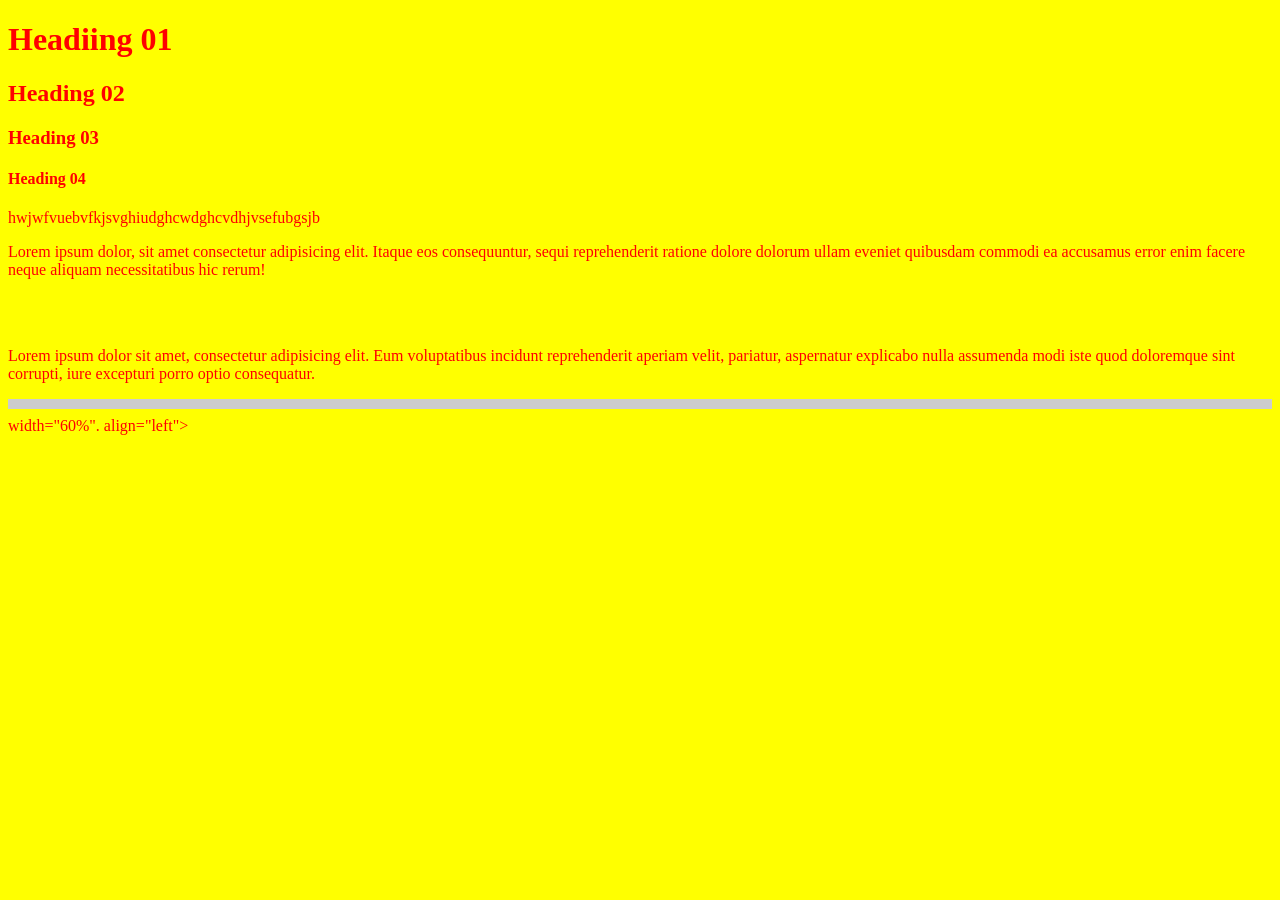
<file: index.html>
<!DOCTYPE html>
<html lang="en">
<head>
    <meta charset="UTF-8">
    <meta name="viewport" content="width=device-width, initial-scale=1.0">
    <title>Document</title>
</head>
<body bgcolor="yellow" text="red">
    <!--HTML Elements-->
    <!--HTML Headiings-->
    <h1>Headiing 01</h1>
    <h2>Heading 02</h2>
    <h3>Heading 03</h3>
    <h4>Heading 04</h4>
    <!--HTML Paragraph-->
    <p></p>hwjwfvuebvfkjsvghiudghcwdghcvdhjvsefubgsjb
    <p>Lorem ipsum dolor, sit amet consectetur adipisicing elit. Itaque eos consequuntur, sequi reprehenderit ratione dolore dolorum ullam eveniet quibusdam commodi ea accusamus error enim facere neque aliquam necessitatibus hic rerum!</p>
    <!--break tag-->
    <br/>
    <br>
    <p>Lorem ipsum dolor sit amet, consectetur adipisicing elit. Eum voluptatibus incidunt reprehenderit aperiam velit, pariatur, aspernatur explicabo nulla assumenda modi iste quod doloremque sint corrupti, iure excepturi porro optio consequatur.</p>
    <!--HTML Horizontal Rule-->
    <hr color="#cccccc" size="10px" >
    width="60%". align="left">
</body>
</html>
</file>
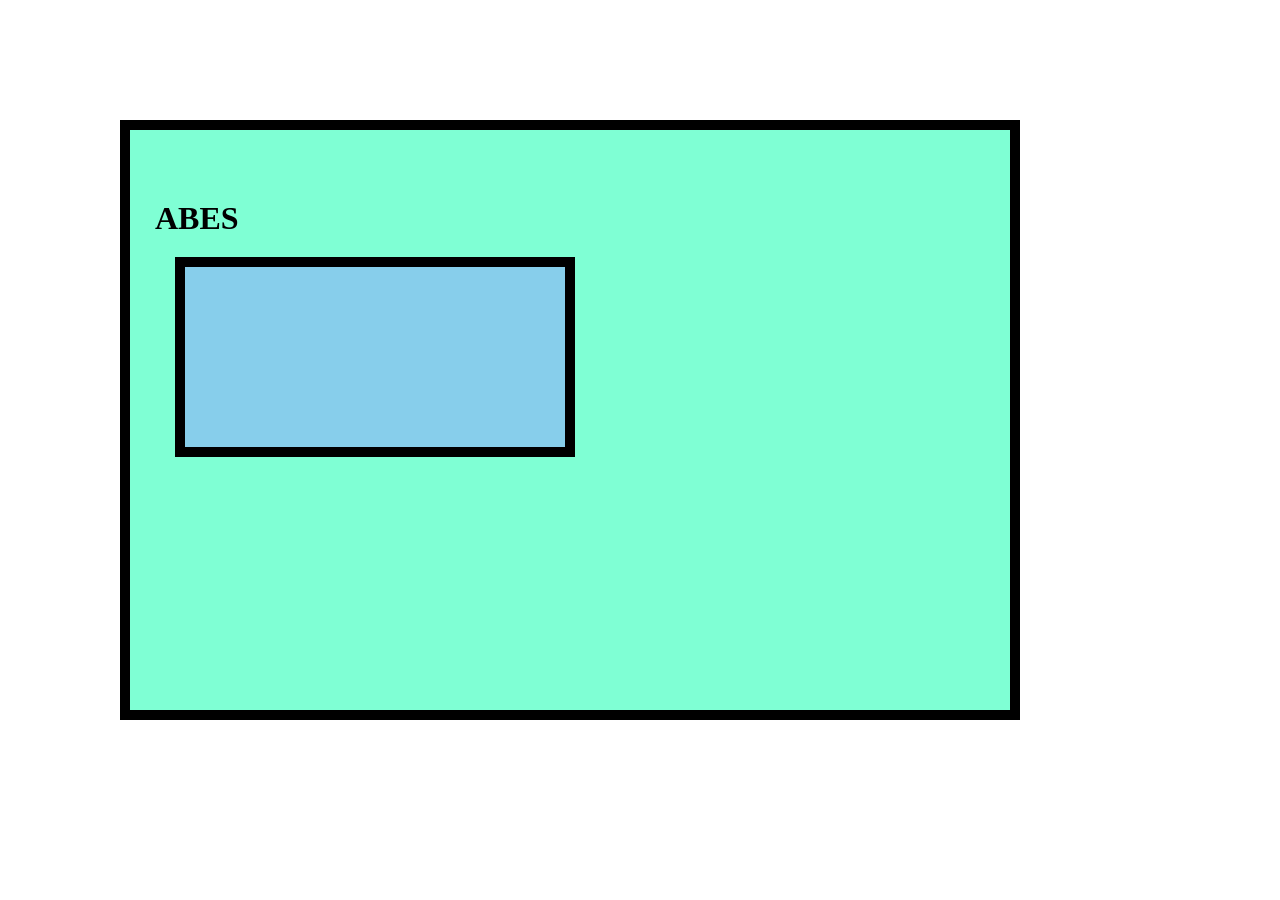
<file: assigemnt.html>
<!DOCTYPE html>
<html lang="en">
<head>
    <meta charset="UTF-8">
    <meta name="viewport" content="width=device-width, initial-scale=1.0">
    <title>CSS Box Model</title>
<style>
     body{
        margin: 30px;
        padding: 60px;
    }
    html, {
        margin: 70px;
        padding: 60px;
        box-sizing:
    }
    #aa{
        width: 900px;
        height: 600px;
        background-color: aquamarine;
        padding: 70px 60px 50px 25px;
        border: 10px solid #000;
        margin: 20px;
    }
    body{
        margin: 50px;
        padding: 50px;
    }
    html, *{
        margin: 0px;
        padding: 0px;
        box-sizing:border-box;
    }
    div{
        width: 400px;
        height: 200px;
        background-color: skyblue;
        padding: 20px 30px 10px 25px;
        border: 10px solid #000;
        margin: 20px;
    }
    </style>
    </head>
<body>
    <div id="aa">
        <h1>ABES</h1>
        <p>
        </p>
        <div>
        
</body>
</html>
</file>
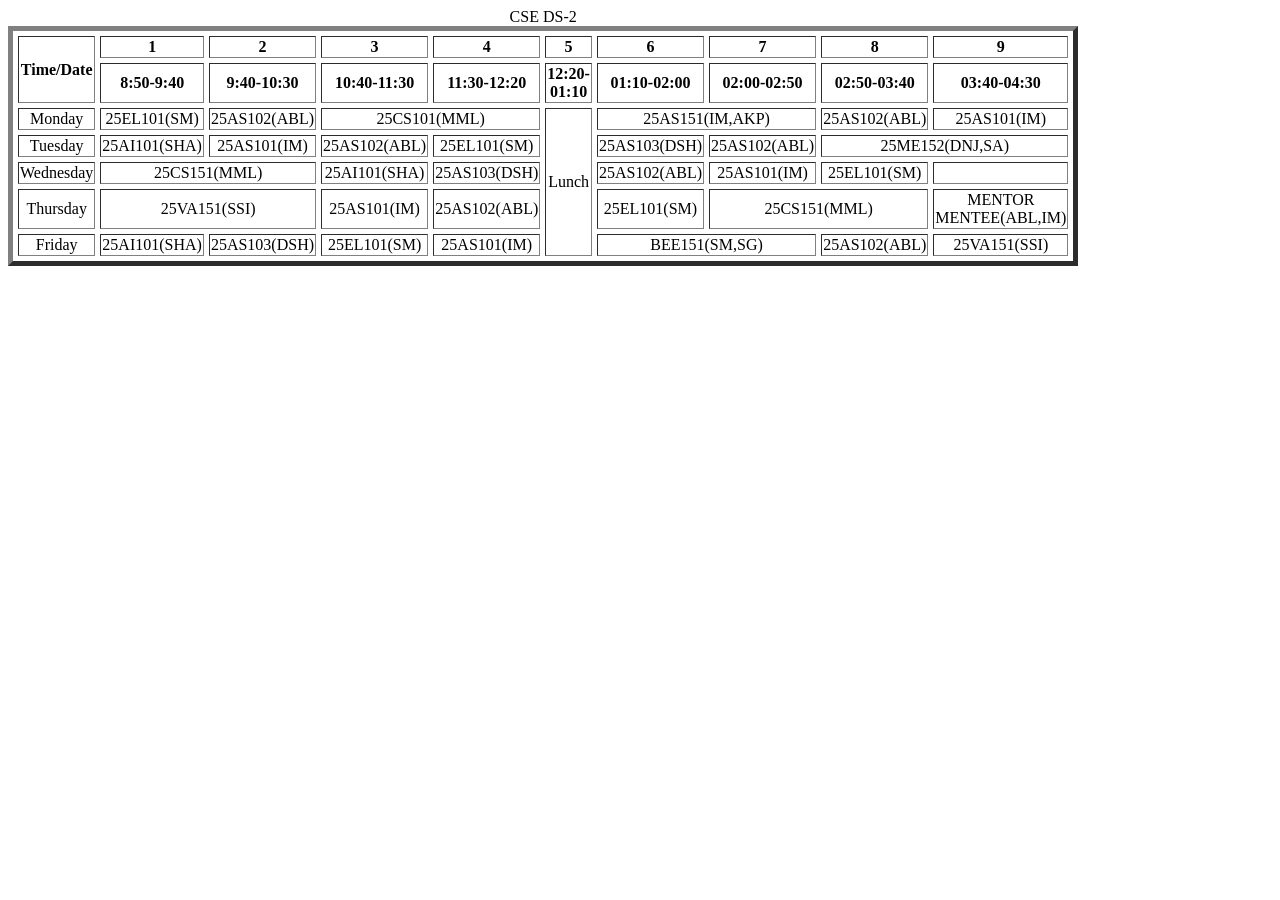
<file: assigmentexp1.html>
<html>
<head>
<title>Timetable</title>
</head>
<body>
<table border="5" width="80%" cellpading="5" cellspacing="5">
<caption align="center">CSE DS-2</caption>
<tr>
<th align="center" rowspan="2"><b>Time/Date</b></th>
<th align="center">1</th>
<th align="center">2</th>
<th align="center">3</th>
<th align="center">4</th>
<th align="center">5</th>
<th align="center">6</th>
<th align="center">7</th>
<th align="center">8</th>
<th align="center">9</th>
</tr>
 
 
<tr>
<!-- <th align="center">Day</th> -->
<th align="center">8:50-9:40</th>
<th align="center">9:40-10:30</th>
<th align="center">10:40-11:30</th>
<th align="center">11:30-12:20</th>
<th align="center">12:20-01:10</th>
<th align="center">01:10-02:00</th>
<th align="center">02:00-02:50</th>
<th align="center">02:50-03:40</th>
<th align="center">03:40-04:30</th>
</tr>
 
 
<tr>
<td align="center">Monday</td>
<td align="center">25EL101(SM)</td>
<td align="center">25AS102(ABL)</td>
<td align="center" colspan="2">25CS101(MML)</td>
<!-- <td align="center">25CS101(MML)</td> -->
<td align="center" rowspan="5">Lunch</td>
<td align="center" colspan="2">25AS151(IM,AKP)</td>
<!-- <td align="center">25AS151(IM,AKP)</td> -->
<td align="center">25AS102(ABL)</td>
<td align="center">25AS101(IM)</td>
</tr>
 
 
<tr>
<td align="center">Tuesday</td>
<td align="center">25AI101(SHA)</td>
<td align="center">25AS101(IM)</td>
<td align="center">25AS102(ABL)</td>
<td align="center">25EL101(SM)</td>
<!-- <td align="center">Lunch</td> -->
<td align="center">25AS103(DSH)</td>
<td align="center">25AS102(ABL)</td>
<td align="center" colspan="2">25ME152(DNJ,SA)</td>
<!-- <td align="center">25ME152(DNJ,SA)</td> -->
</tr>
 
 
<tr>
<td align="center">Wednesday</td>
<td align="center" colspan="2">25CS151(MML)</td>
<!-- <td align="center">25CS151(MML)</td> -->
<td align="center">25AI101(SHA)</td>
<td align="center">25AS103(DSH)</td>
<!-- <td align="center">Lunch</td> -->
<td align="center">25AS102(ABL)</td>
<td align="center">25AS101(IM)</td>
<td align="center">25EL101(SM)</td>
<td align="center"> </td>
</tr>
 
 
<tr>
<td align="center">Thursday</td>
<td align="center" colspan="2">25VA151(SSI)</td>
<!-- <td align="center">25VA151(SSI)</td> -->
<td align="center">25AS101(IM)</td>
<td align="center">25AS102(ABL)</td>
<!-- <td align="center">Lunch</td> -->
<td align="center">25EL101(SM)</td>
<td align="center" colspan="2">25CS151(MML)</td>
<!-- <td align="center">25CS151(MML)</td> -->
<td align="center">MENTOR MENTEE(ABL,IM)</td>
</tr>
 
 
<tr>
<td align="center">Friday</td>
<td align="center">25AI101(SHA)</td>
<td align="center">25AS103(DSH)</td>
<td align="center">25EL101(SM)</td>
<td align="center">25AS101(IM)</td>
<!-- <td align="center">Lunch</td> -->
<td align="center" colspan="2">BEE151(SM,SG)</td>
<!-- <td align="center">BEE151(SM,SG)</td> -->
<td align="center">25AS102(ABL)</td>
<td align="center">25VA151(SSI)</td>
</tr>
</table>
</body>
</html>
</file>
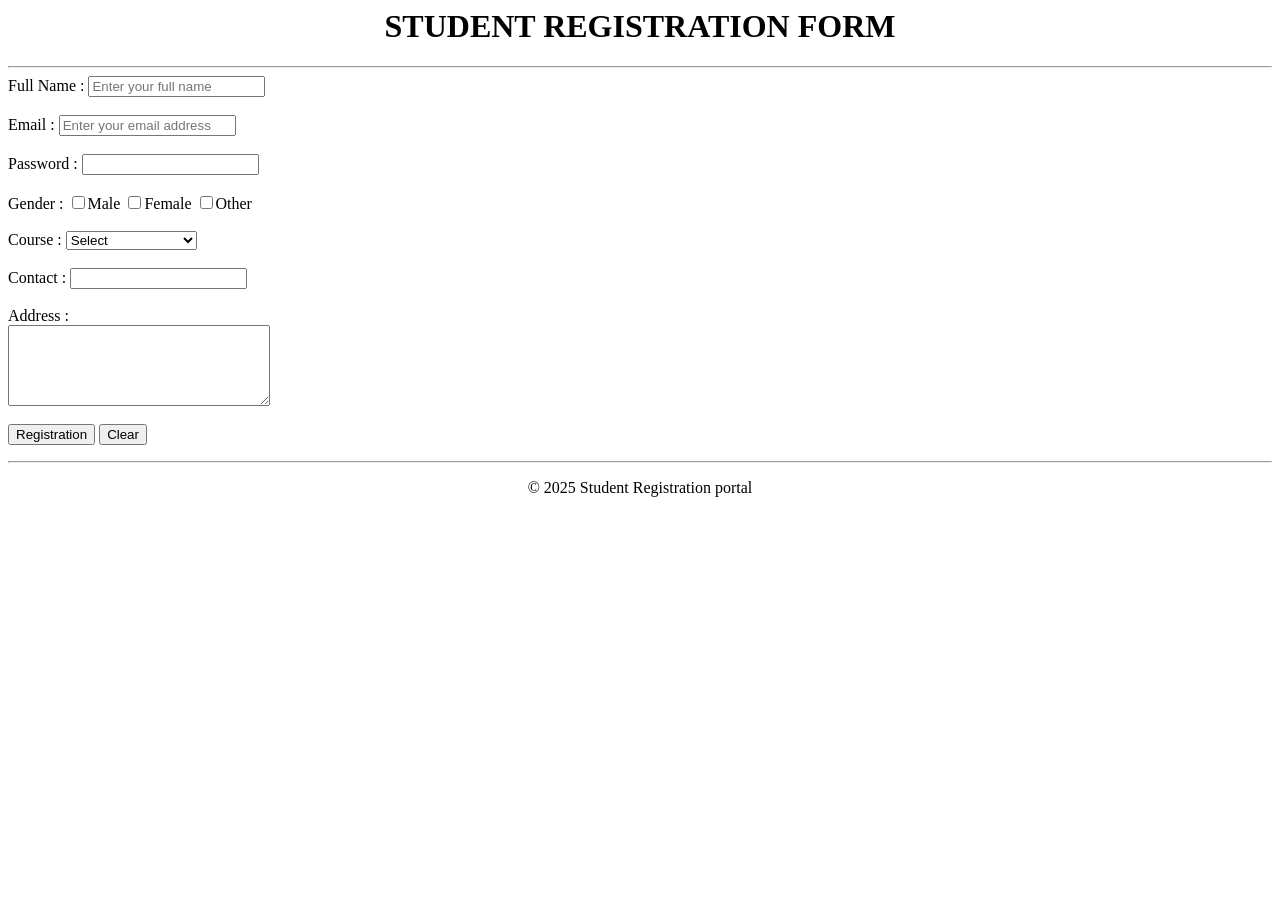
<file: assigmentexp3.html>
<html>
<head>
<title>
STUDENT REGISTRATION FORM
</title>
</head>
<body>
<h1 align="center"><b>STUDENT REGISTRATION FORM</b></h1>
<hr>
<form>
<label for="">Full Name :</label>
<input type="text" placeholder="Enter your full name">
<br><br>
<label for="">Email :</label>
<input type="email" placeholder="Enter your email address">
<br><br>
<label for="">Password :</label>
<input type="password">
<br><br>
<label for="">Gender :</label>
<input type="checkbox" >Male
<input type="checkbox" >Female
<input type="checkbox" >Other
<br><br>
<label for="">Course :</label>
<Select name="" id="">
<option value="Select">Select</option>
<option value="Btech cse">Btech CSE</option>
<option value="Btech cse ds">Btech CSE(DS)</option>
<option value="Btech cse (ai ml)">Btech CSE(AI ML)</option>
<option value="Btech ece">Btech ECE</option>
<option value="Btech elce">Btech ELCE</option>
</Select>
<br><br>
<label for="">Contact :</label>
<input type="tel" minlength="10" maxlength="10">
<br><br>
<label for="">Address :</label>
<br>
<textarea type="text" rows="5" cols="30"></textarea>
<br><br>
<input type="submit" value="Registration">
<input type="reset" value="Clear">
</form>
<hr>
<p align="center">&copy; 2025 Student Registration portal</p>
</body>
</html>
</file>
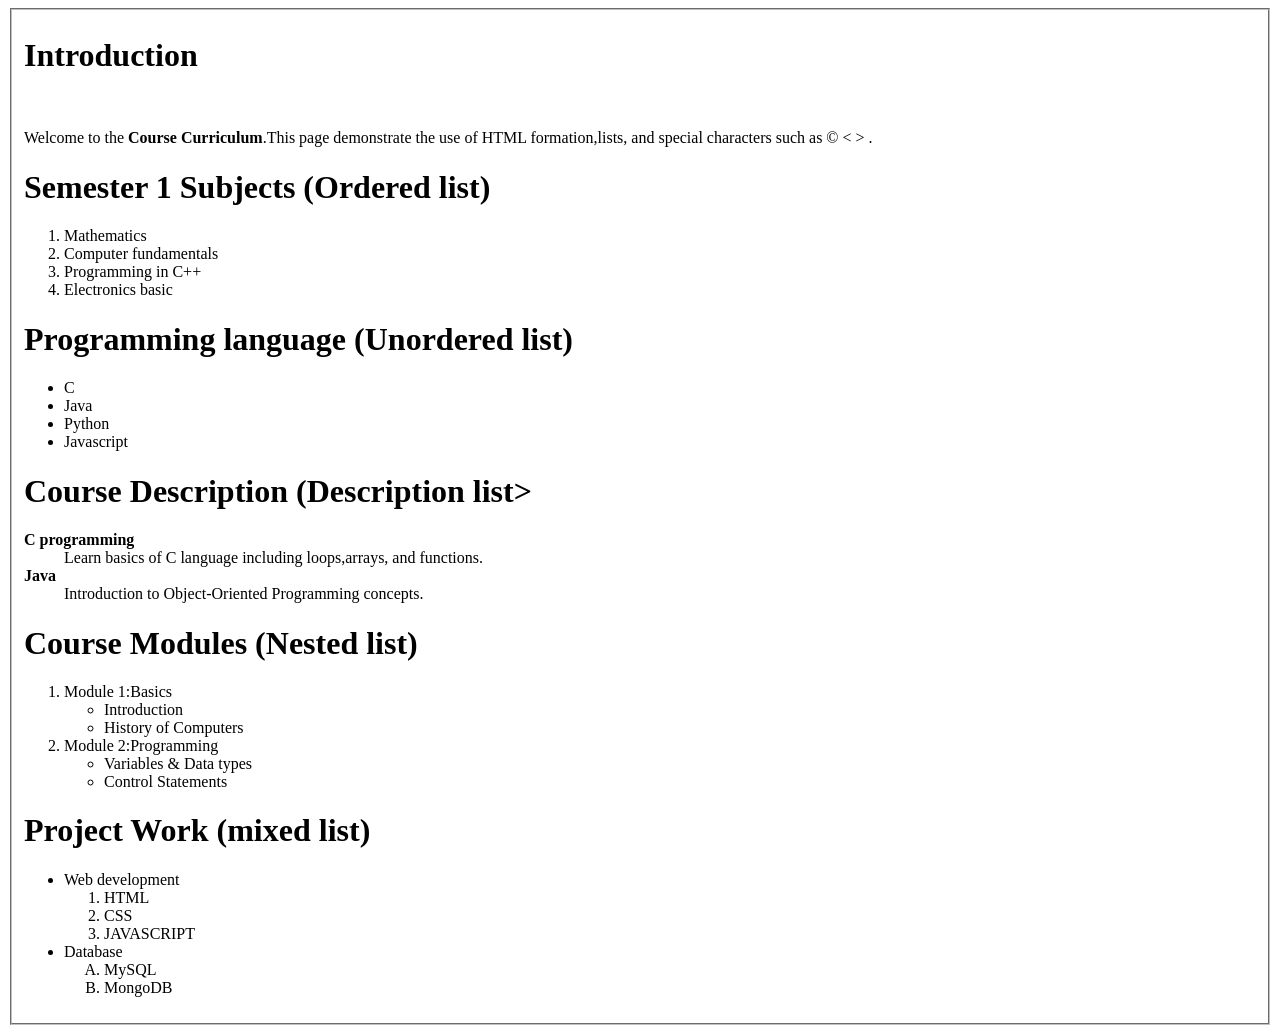
<file: assigmentexp4.html>
<html>
<head>
<title>Course_curriculum</title>
</head>
<body>
<fieldset>
<h1><b>Introduction</b></h1>
<br>
<p>Welcome to the <b>Course Curriculum</b>.This page demonstrate the use of HTML formation,lists, and special characters such as &copy; &lt; &gt; .</p>
<h1><b>Semester 1 Subjects (Ordered list)</b></h1>
<ol>
<li>Mathematics</li>
<li>Computer fundamentals</li>
<li>Programming in C++</li>
<li>Electronics basic</li>
</ol>
<h1><b>Programming language (Unordered list)</b></h1>
<ul>
<li>C</li>
<li>Java</li>
<li>Python</li>
<li>Javascript</li>
</ul>
<h1><b>Course Description (Description list></b></h1>
<dl>
<dt><b>C programming</b></dt>
<dd>Learn basics of C language including loops,arrays, and functions.</dd>
 
<dt><b>Java</b></dt>
<dd>Introduction to Object-Oriented Programming concepts.</dd>
</dl>
<h1><b>Course Modules (Nested list)</b></h1>
<ol>
<li>Module 1:Basics
<ul type="circle">
<li>Introduction</li>
<li>History of Computers</li>
</ul>
</li>
<li>Module 2:Programming
<ul type="circle">
<li>Variables & Data types</li>
<li>Control Statements</li>
</ul>
</li>
</ol>
<h1><b>Project Work (mixed list)</b></h1>
<ul>
<li>Web development
<ol type="1">
<li>HTML</li>
<li>CSS</li>
<li>JAVASCRIPT</li>
</ol>
</li>
<li>Database
<ol type="A">
<li>MySQL</li>
<li>MongoDB</li>
</ol>
</li>
</ul>
 
</fieldset>
</body>
</html>
</file>
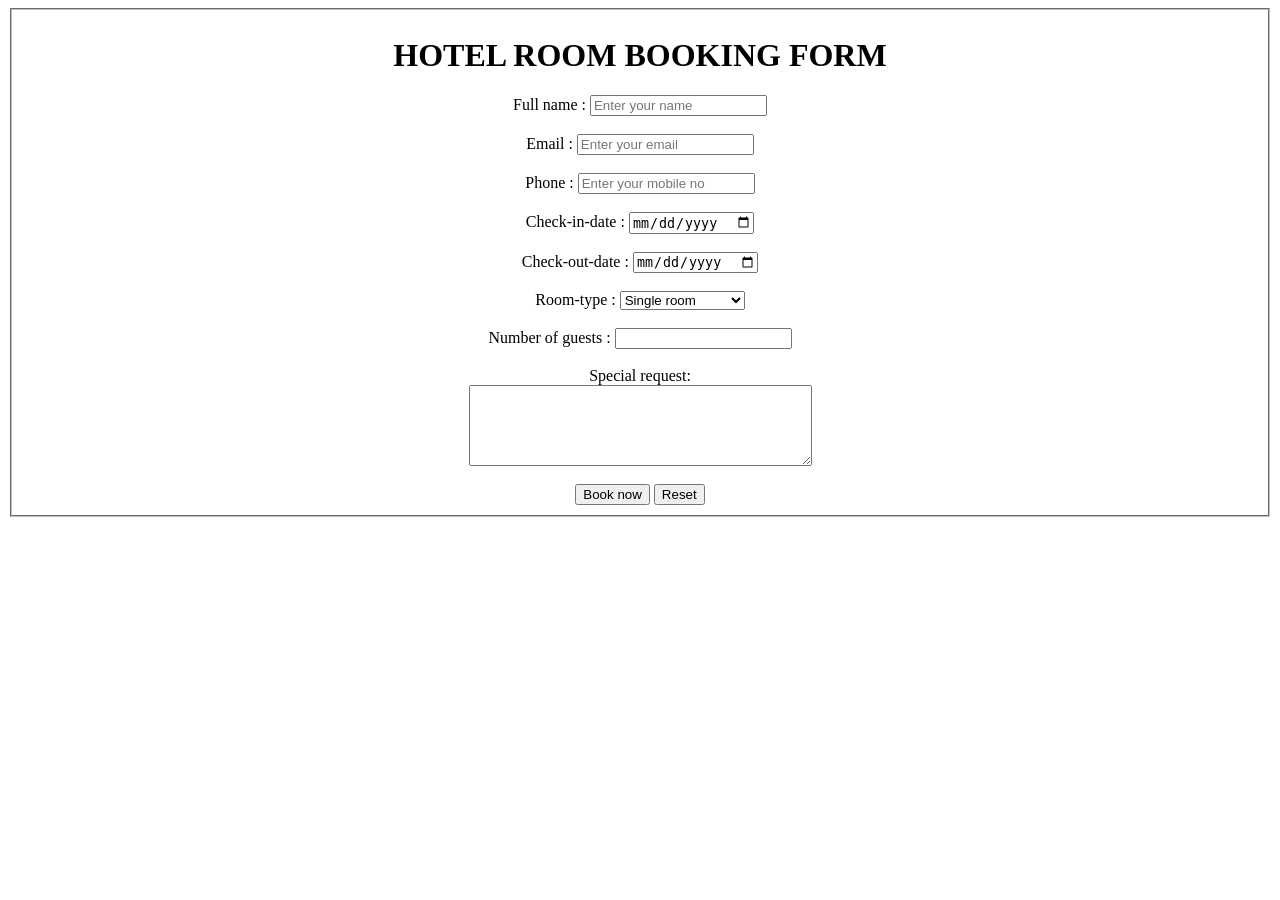
<file: assigmentexp5.html>
<html>
<head>
<title>
Hotel room booking form
</title>
</head>
<body>
<!-- <h1 align="center"><b>HOTEL ROOM BOOKING FORM</b></h1> -->
<form align="center">
<fieldset align="Center">
<h1 align="center"><b>HOTEL ROOM BOOKING FORM</b></h1>
<label for="">Full name :</label>
<input type="text" placeholder="Enter your name">
<br><br>
<label for="">Email :</label>
<input type="email" placeholder="Enter your email">
<br><br>
<label for="">Phone :</label>
<input type="tel" placeholder="Enter your mobile no" minlength="10" maxlength="10">
<br><br>
<label for="">Check-in-date :</label>
<input type="date">
<br><br>
<label for="">Check-out-date :</label>
<input type="date">
<br><br>
<label for="">Room-type :</label>
<select name="" id="">
<option value="SINGLE ROOM">Single room</option>
<option value="DOUBLE BED ROOM">Double bed room</option>
<option value="Presidential suit">Presidental suite</option>
<option value="Deluxe room">Deluxe room</option>
</select>
<br><br>
<label for="">Number of guests :</label>
<input type="number">
<br><br>
<label for="" align="center">Special request:</label><br>
<textarea type="text" rows="5" cols="40"></textarea>
<br><br>
<input type="submit" value="Book now">
<input type="reset" value="Reset">
</fieldset>
</form>
</body>
</html>
</file>
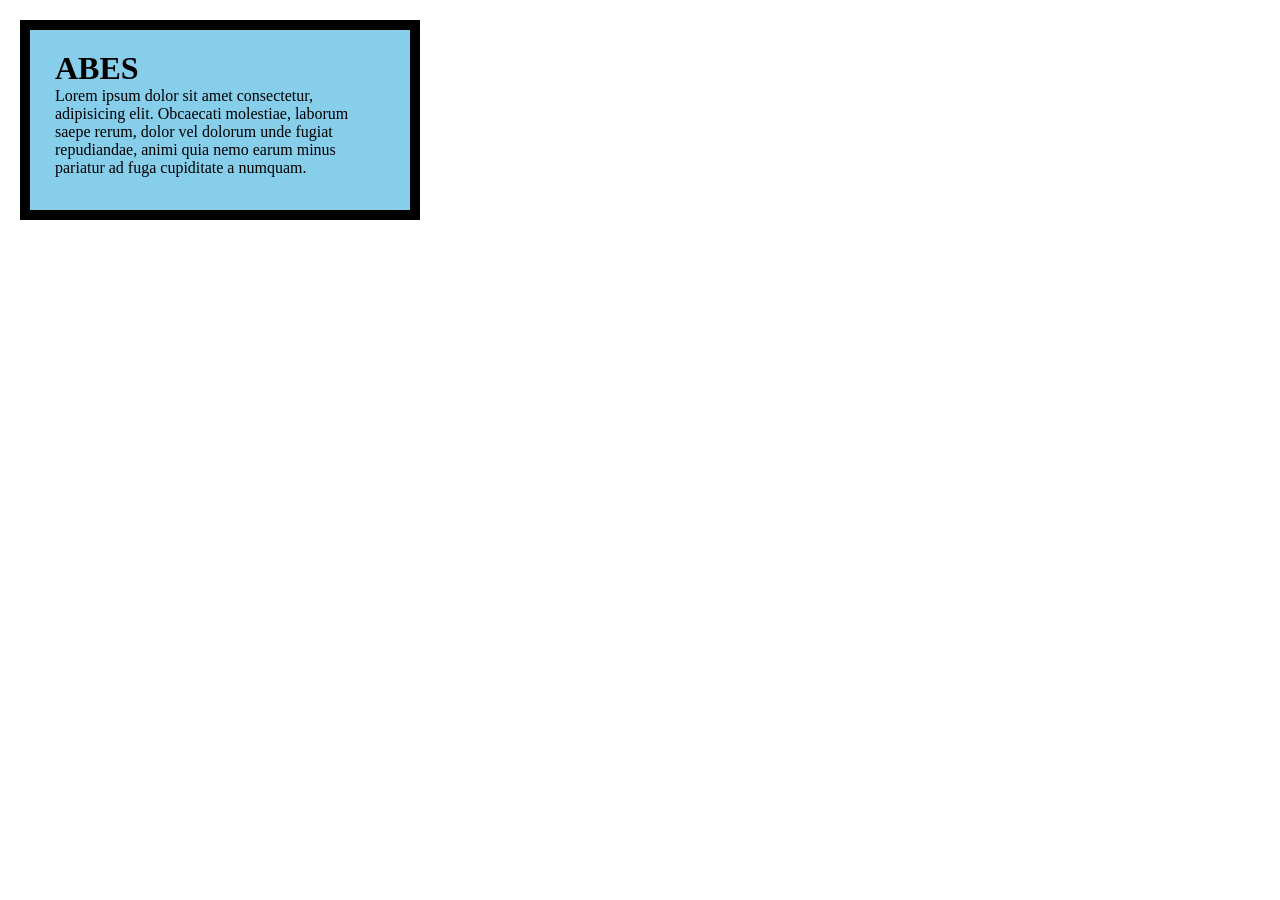
<file: boxmodel1.html>
<!DOCTYPE html>
<html lang="en">
<head>
    <meta charset="UTF-8">
    <meta name="viewport" content="width=device-width, initial-scale=1.0">
    <title>CSS Box Model</title>
<style>
    body{
        margin: 0px;
        padding: 0px;
    }
    html, *{
        margin: 0px;
        padding: 0px;
        box-sizing:border-box;
    }
    div{
        width: 400px;
        height: 200px;
        background-color: skyblue;
        padding: 20px 30px 10px 25px;
        border: 10px solid #000;
        margin: 20px;
    }
    </style>
    </head>
<body>
    <div>
        <h1>ABES</h1>
        <p>
            Lorem ipsum dolor sit amet consectetur, adipisicing elit. Obcaecati molestiae, laborum saepe rerum, dolor vel dolorum unde fugiat repudiandae, animi quia nemo earum minus pariatur ad fuga cupiditate a numquam.
        </p>
    </div>
</body>
</html>
</file>
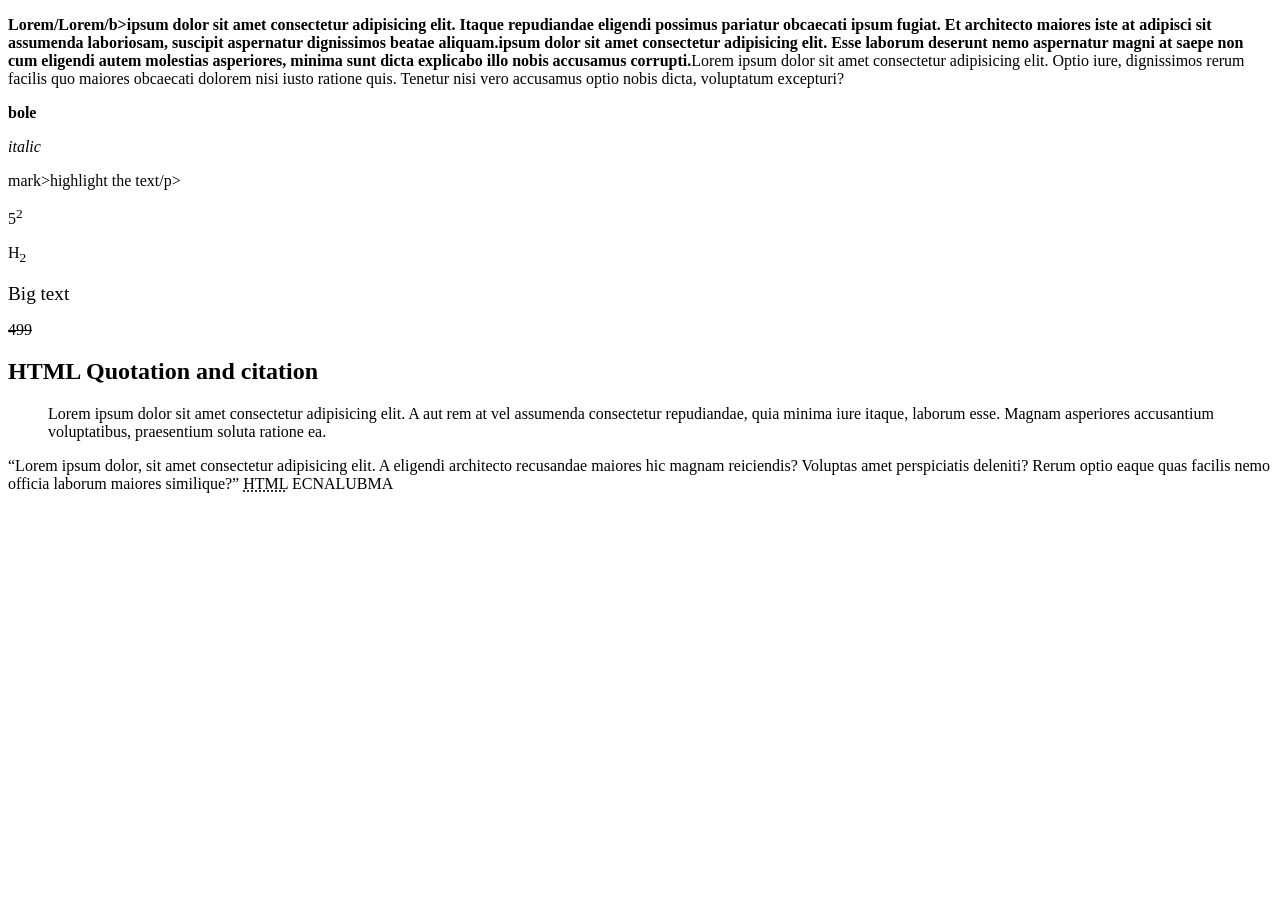
<file: formatting.html>
<!DOCTYPE html>
<html lang="en">
<head>
    <meta charset="UTF-8">
    <meta name="viewport" content="width=device-width, initial-scale=1.0">
    <title>HTML Formatting Elements and Special Symbols</title>
</head>
<body>
    <!--HTML Formatting Element-->
    <p>
        <b>Lorem/Lorem/b>ipsum</i> dolor sit amet consectetur adipisicing elit. Itaque repudiandae eligendi possimus pariatur obcaecati ipsum fugiat. Et architecto maiores iste at adipisci sit assumenda laboriosam, suscipit aspernatur dignissimos beatae aliquam.ipsum dolor sit amet consectetur adipisicing elit. Esse laborum deserunt nemo aspernatur magni at saepe non cum eligendi autem molestias asperiores, minima sunt dicta explicabo illo nobis accusamus corrupti.</b>Lorem ipsum dolor sit amet consectetur adipisicing elit. Optio iure, dignissimos rerum facilis quo maiores obcaecati dolorem nisi iusto ratione quis. Tenetur nisi vero accusamus optio nobis dicta, voluptatum excepturi?
    </p>
</p>
<p><b>bole</b></p>
<p><i>italic</i></p>
<p>mark>highlight the text</marks>/p>
    <p>5<sup>2</sup></p>
    <p>H<sub>2</sub></p>
    <p><big>Big text</big></p>
    <p><del>499</del></p>
    <h2>HTML Quotation and citation </h2>
    <blockquote>Lorem ipsum dolor sit amet consectetur adipisicing elit. A aut rem at vel assumenda consectetur repudiandae, quia minima iure itaque, laborum esse. Magnam asperiores accusantium voluptatibus, praesentium soluta ratione ea.</blockquote>
    <q>Lorem ipsum dolor, sit amet consectetur adipisicing elit. A eligendi architecto recusandae maiores hic magnam reiciendis? Voluptas amet perspiciatis deleniti? Rerum optio eaque quas facilis nemo officia laborum maiores similique?</q>
    <abbr title="hyper text markup language">HTML</abbr>
    <bdo dir="rtl">AMBULANCE</bdo>
</body>
</html>
</file>
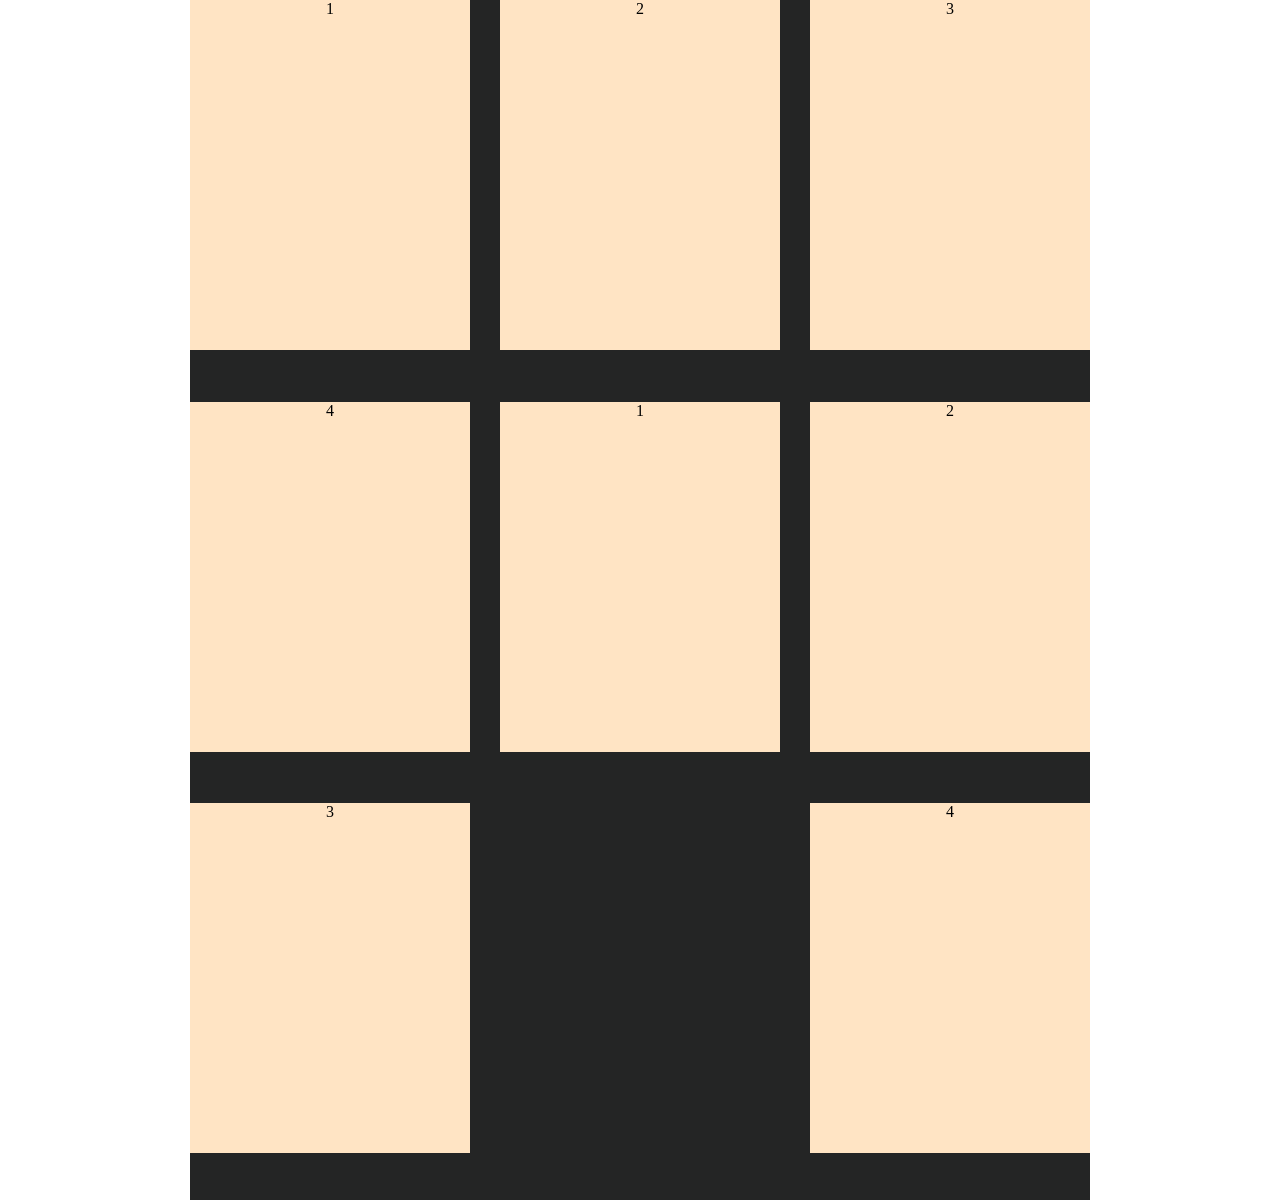
<file: layout.html>
<!DOCTYPE html>
<html lang="en">
<head>
    <meta charset="UTF-8">
    <meta name="viewport" content="width=device-width, initial-scale=1.0">
    <title>Flex Layout</title>
    <style>
        body{
            margin: 0;
            padding: 0;
        }
        html,*{
            margin: 0;
            padding: 0;
            box-sizing: border-box;
        }
        main{
            height: 1200px;
            width: 900px;
            background-color: rgb(36, 37, 37);
            margin: 0 auto;
            display: flex;
            flex-direction: row;
            gap: 5px;
            justify-content: space-between;
            flex-wrap: wrap;
        }
        .box{
            width: 280px;
            height: 350px;
            background-color: bisque;
            align-items: center;
            text-align: center;

        }
    </style>
</head>
<body>
    <main>
        <div class="box">1</div>
        <div class="box">2</div>
        <div class="box">3</div>
        <div class="box">4</div>
        <div class="box">1</div>
        <div class="box">2</div>
        <div class="box">3</div>
        <div class="box">4</div>
    </main>


</body>
</html>
</file>
